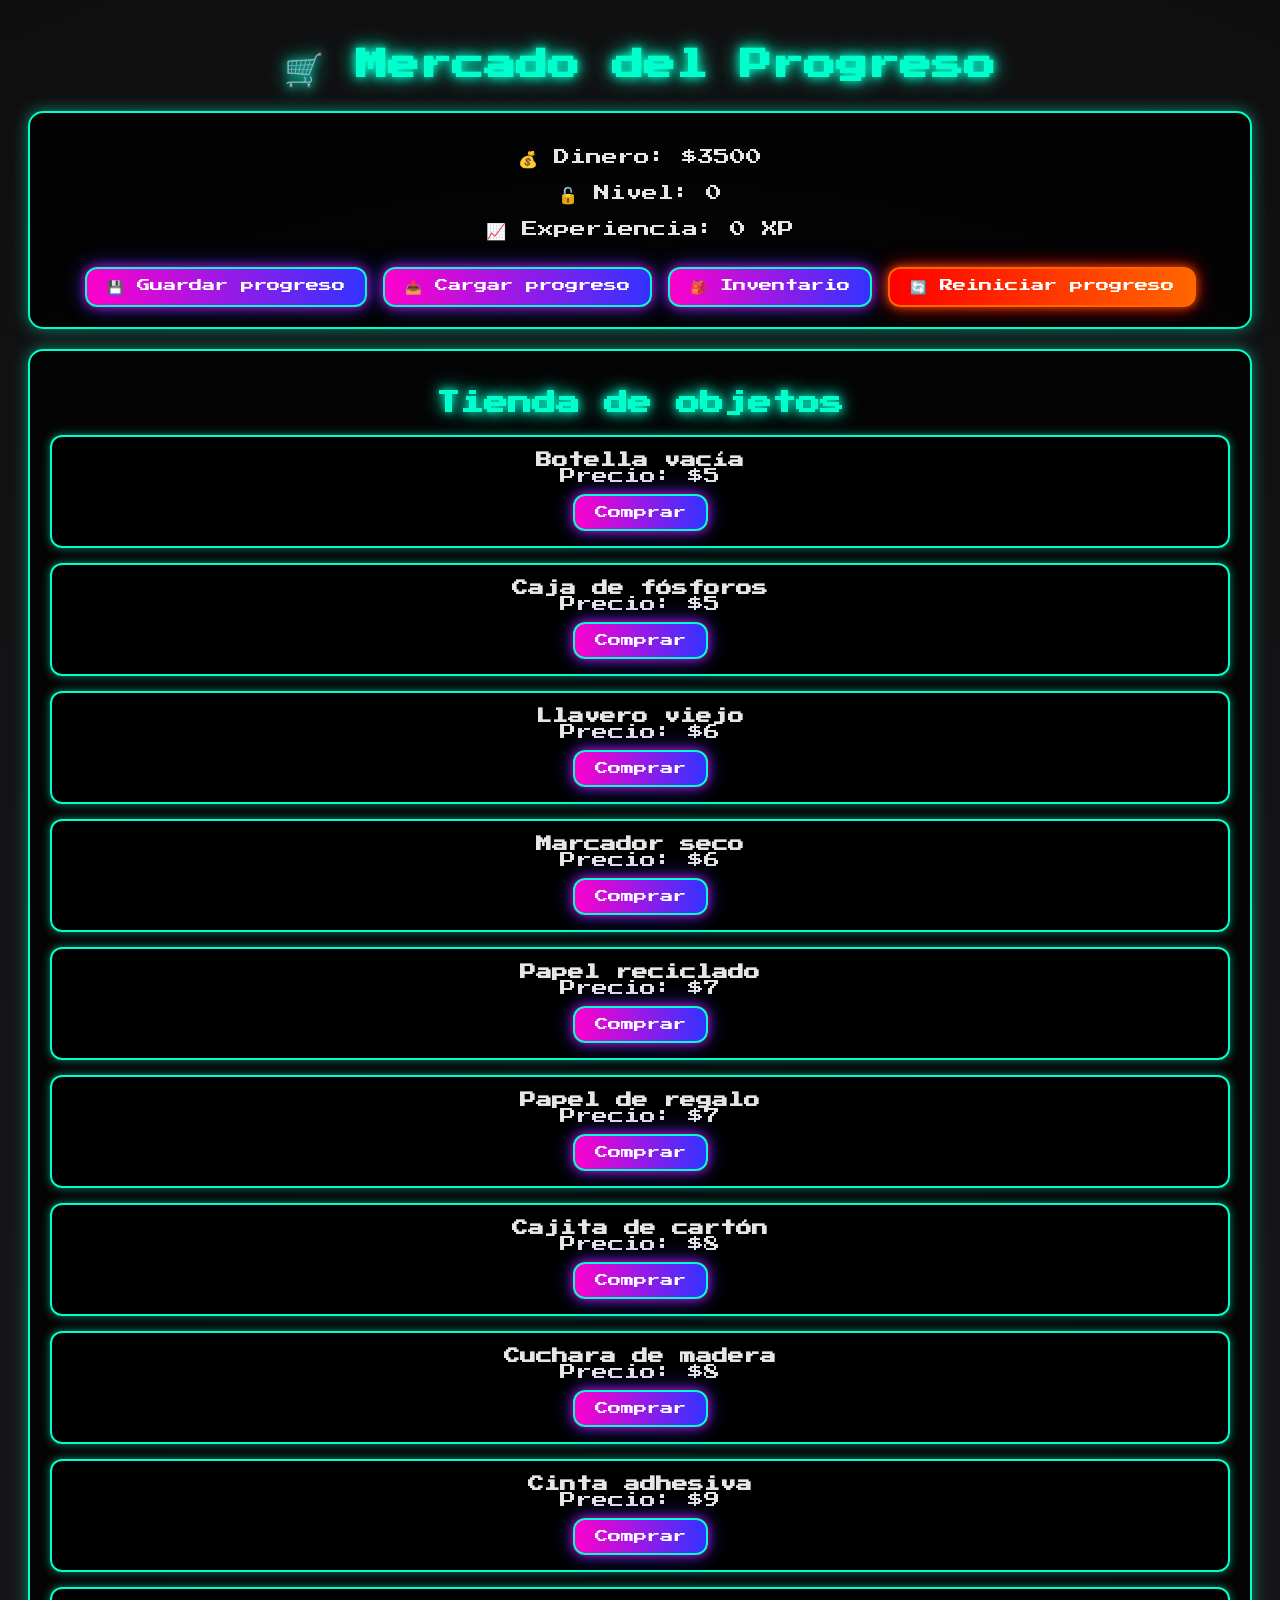
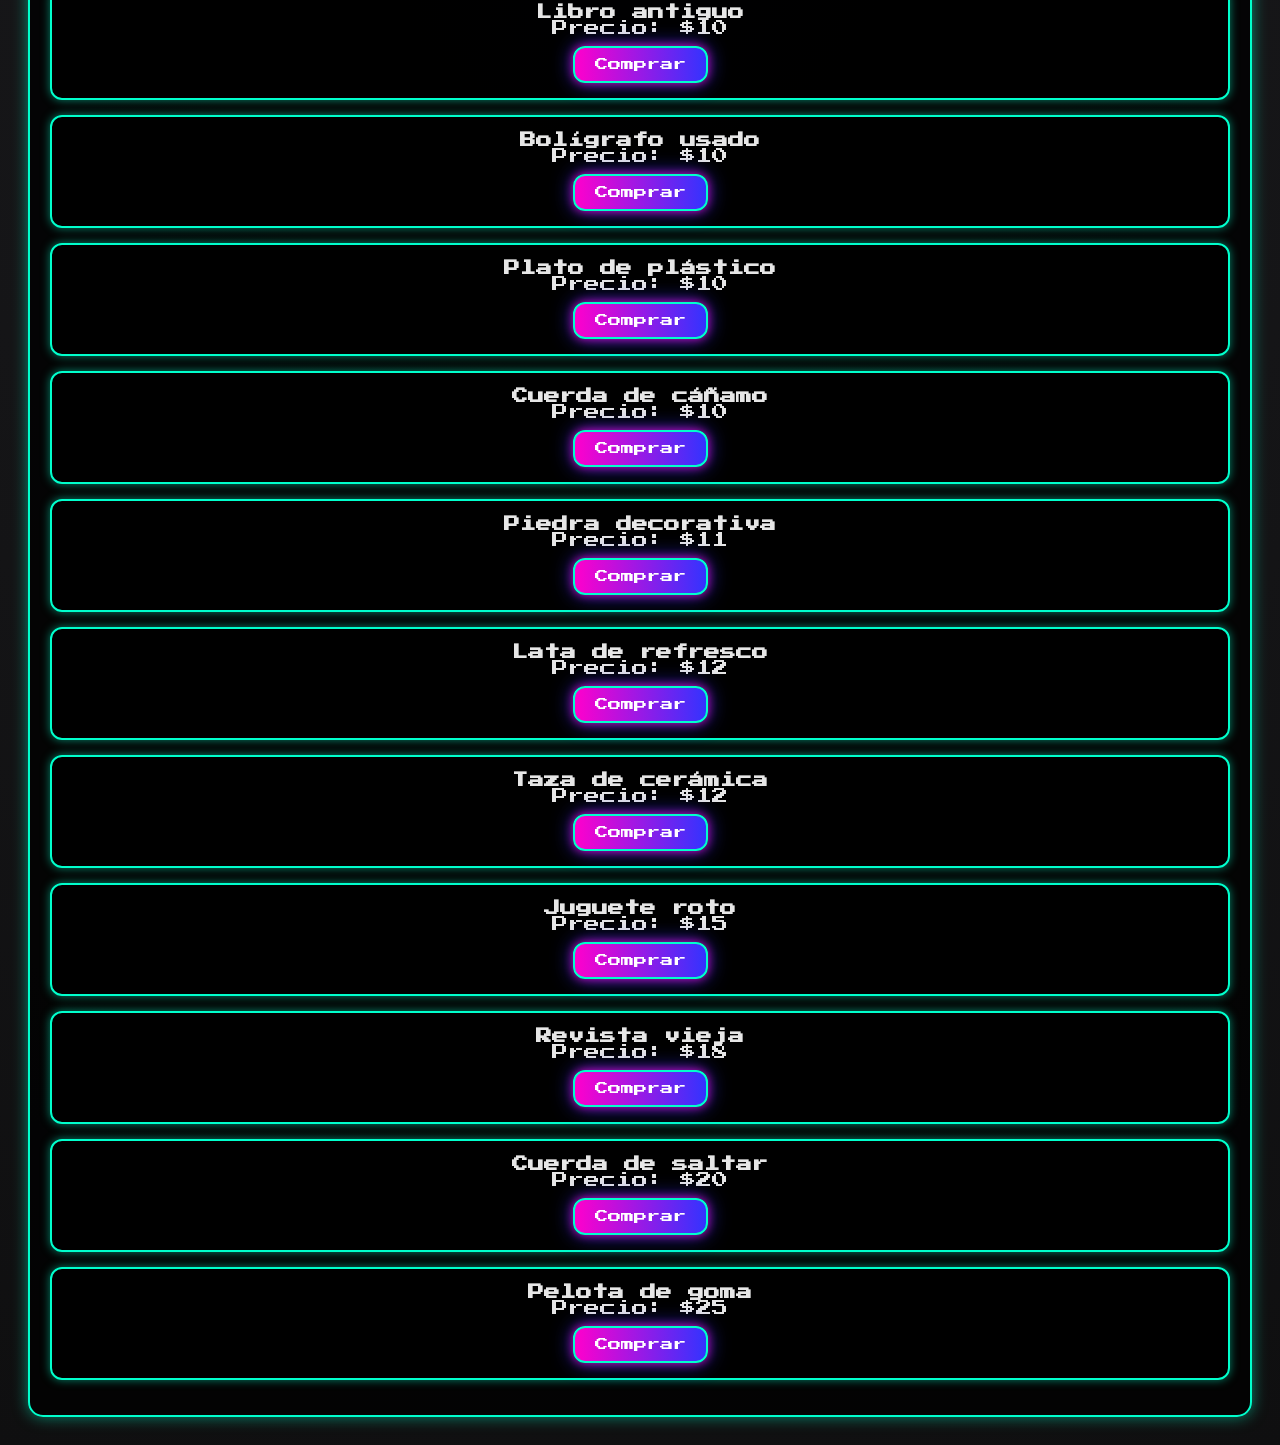
<file: Models/Mercado_en_Progreso/index.html>
<!DOCTYPE html>
<html lang="es">
<head>
  <meta charset="UTF-8">
  <link rel="icon" href="./Assets/Logo Nuevo LDP.png" type="image/x-icon">
  <title>Mercado del Progreso</title>
  <style>
    body {
      font-family: 'Press Start 2P', cursive; /* Fuente estilo gamer */
      background: radial-gradient(circle, #1a1a1d, #0f0f10);
      color: #e6e6e6;
      padding: 20px;
      text-align: center;
    }

    h1, h2 {
      color: #00ffcc;
      text-shadow: 0 0 10px #00ffcc, 0 0 20px #00ffcc;
    }

    #stats {
      background: rgba(0, 0, 0, 0.8);
      border: 2px solid #00ffcc;
      border-radius: 15px;
      padding: 20px;
      margin-bottom: 20px;
      box-shadow: 0 0 15px rgba(0, 255, 204, 0.5);
    }

    button {
      background: linear-gradient(to right, #ff00cc, #3333ff);
      color: white;
      border: 2px solid #00ffcc;
      padding: 10px 20px;
      margin-top: 10px;
      border-radius: 12px;
      cursor: pointer;
      box-shadow: 0 0 10px rgba(255, 0, 204, 0.8), 0 0 20px rgba(51, 51, 255, 0.8);
      transition: all 0.3s ease;
      font-family: 'Press Start 2P', cursive;
    }

    button:hover {
      transform: scale(1.1);
      background: linear-gradient(to right, #3333ff, #ff00cc);
      box-shadow: 0 0 20px rgba(255, 0, 204, 1), 0 0 30px rgba(51, 51, 255, 1);
    }

    .item, .modal {
      background: rgba(0, 0, 0, 0.9);
      border: 2px solid #00ffcc;
      padding: 15px;
      border-radius: 12px;
      box-shadow: 0 0 10px rgba(0, 255, 204, 0.5);
      margin-bottom: 15px;
      color: #e6e6e6;
    }

    .modal {
      position: fixed;
      top: 10%;
      left: 10%;
      width: 80%;
      max-height: 70%;
      overflow-y: auto;
      z-index: 10;
      display: none;
    }

    .sell-input {
      width: 100px;
      padding: 8px;
      margin: 6px;
      border: 2px solid #00ffcc;
      border-radius: 8px;
      background: #1a1a1d;
      color: #e6e6e6;
      font-family: 'Press Start 2P', cursive;
      text-align: center;
      box-shadow: inset 0 0 5px rgba(0, 255, 204, 0.5);
    }

    .sell-input:focus {
      border-color: #ff00cc;
      box-shadow: 0 0 10px rgba(255, 0, 204, 0.8);
    }

    .modal.visible {
      display: block;
    }

    #resetBtn {
      background: linear-gradient(to right, #ff0000, #ff6600);
      color: white;
      border: 2px solid #ff6600;
      padding: 10px 20px;
      border-radius: 12px;
      cursor: pointer;
      box-shadow: 0 0 10px rgba(255, 102, 0, 0.8), 0 0 20px rgba(255, 0, 0, 0.8);
      transition: all 0.3s ease;
    }

    #resetBtn:hover {
      transform: scale(1.1);
      background: linear-gradient(to right, #ff6600, #ff0000);
      box-shadow: 0 0 20px rgba(255, 102, 0, 1), 0 0 30px rgba(255, 0, 0, 1);
    }

    #shop {
      border: 2px solid #00ffcc;
      border-radius: 15px;
      padding: 20px;
      background: rgba(0, 0, 0, 0.8);
      box-shadow: 0 0 15px rgba(0, 255, 204, 0.5);
    }

    #item-list .item {
      transition: transform 0.3s ease, box-shadow 0.3s ease;
    }

    #item-list .item:hover {
      transform: scale(1.05);
      box-shadow: 0 0 15px rgba(0, 255, 204, 0.8);
    }
  </style>
  <link href="https://fonts.googleapis.com/css2?family=Press+Start+2P&display=swap" rel="stylesheet">
</head>
<body>
  <h1>🛒 Mercado del Progreso</h1>

  <div id="stats">
    <p>💰 Dinero: $<span id="money">3500</span></p>
    <p>🔓 Nivel: <span id="level">0</span></p>
    <p>📈 Experiencia: <span id="xp">0</span> XP</p>
    <button id="saveBtn">💾 Guardar progreso</button>
    <button id="loadBtn">📥 Cargar progreso</button>
    <input type="file" id="loadFile" accept=".js" style="display: none;">
    <button id="inventoryBtn">🎒 Inventario</button>
    <button id="resetBtn">🔄 Reiniciar progreso</button>
  </div>

  <div id="shop">
    <h2>Tienda de objetos</h2>
    <div id="item-list"></div>
  </div>

  <div id="inventory" class="modal hidden">
    <h2>Inventario</h2>
    <div id="inventory-list"></div>
    <button onclick="closeInventory()">Cerrar</button>
  </div>

  <script src="items.js"></script>
  <script>
    let money = 3500;
    let level = 0;
    let xp = 0;
    const maxLevel = 10; // Límite superior de nivel
    const inventory = {};

    function renderShop() {
      const itemList = document.getElementById("item-list");
      itemList.innerHTML = "";

      items.forEach(item => {
        if (level >= item.requiredLevel) {
          const div = document.createElement("div");
          div.className = "item";
          div.innerHTML = `
            <strong>${item.name}</strong><br>
            Precio: $${item.cost}<br>
            <button onclick="buyItem('${item.name}')">Comprar</button>
          `;
          itemList.appendChild(div);
        }
      });
    }

    function buyItem(name) {
      const item = items.find(i => i.name === name);
      if (money >= item.cost) {
        money -= item.cost;
        xp += 10;
        inventory[name] = (inventory[name] || 0) + 1;
        updateStats();
        checkLevelUp();
        closeInventory(); // Close inventory menu after purchase
      } else {
        alert("No tienes suficiente dinero.");
      }
    }

    function updateStats() {
      document.getElementById("money").textContent = money;
      document.getElementById("xp").textContent = xp;
      document.getElementById("level").textContent = level;
    }

    function checkLevelUp() {
      const requiredXp = (level + 1) * 50; // Ajuste para evitar XP negativo en nivel 0
      if (xp >= requiredXp && level < maxLevel) {
        level++;
        xp = 0;
        alert("¡Subiste al nivel " + level + "!");
        renderShop();
      } else if (level >= maxLevel) {
        xp = requiredXp; // Mantener XP lleno en nivel máximo
        alert("¡Has alcanzado el nivel máximo!");
      }
    }

  
    function openInventory() {
      const invList = document.getElementById("inventory-list");
      invList.innerHTML = "";

      for (const [itemName, quantity] of Object.entries(inventory)) {
        if (quantity > 0) {
          const item = items.find(i => i.name === itemName);
          const levelGainLimits = [150, 300, 450, 600, 750, 900, 1050];
          const maxPrice = item.cost + levelGainLimits[item.requiredLevel];

          const div = document.createElement("div");
          div.className = "item";
          div.innerHTML = `
            <strong>${itemName}</strong> - Cantidad: ${quantity}<br>
            <span style="color:#00ffcc;">Precio máximo de venta: $${maxPrice.toFixed(2)}</span><br>
            <input class="sell-input" type="number" id="amount-${itemName}" placeholder="Cantidad" min="1" max="${quantity}"><br>
            <input class="sell-input" type="number" id="price-${itemName}" placeholder="Precio unitario"><br>
            <button onclick="sellItem('${itemName}')">Vender</button>
          `;
          invList.appendChild(div);
        }
      }

      document.getElementById("inventory").classList.add("visible");
    }

    function closeInventory() {
      document.getElementById("inventory").classList.remove("visible");
    }

    function sellItem(itemName) {
      const amount = parseInt(document.getElementById(`amount-${itemName}`).value);
      const price = parseFloat(document.getElementById(`price-${itemName}`).value);

      if (!amount || !price || amount <= 0 || price <= 0) {
        alert("Completa los campos correctamente.");
        return;
      }

      if (inventory[itemName] < amount) {
        alert("No tienes esa cantidad.");
        return;
      }

      const item = items.find(i => i.name === itemName);
      const levelGainLimits = [150, 300, 450, 600, 750, 900, 1050];
      const maxPrice = item.cost + levelGainLimits[item.requiredLevel];

      if (price > maxPrice) {
        alert(`El precio no puede ser mayor a $${maxPrice.toFixed(2)} (ganancia máxima permitida).`);
        return;
      }

      const gain = price - item.cost;
      const waitTime = gain / 15;

      inventory[itemName] -= amount;

      setTimeout(() => {
        money += price * amount;
        updateStats();
        alert(`¡Vendiste ${amount} ${itemName}(s) por $${(price * amount).toFixed(2)}!`);
    }, waitTime * 1000);
    closeInventory(); // Close inventory menu after selling
    }

    document.getElementById("inventoryBtn").addEventListener("click", openInventory);

    document.getElementById("saveBtn").addEventListener("click", () => {
      const userName = prompt("Introduce tu nombre:");
      if (!userName) {
        alert("El nombre es obligatorio para guardar el progreso.");
        return;
      }

      const now = new Date();
      const fileName = `${now.getHours()}-${now.getMinutes()}-${now.getSeconds()}-${now.getDate()}-${now.getMonth() + 1}-${now.getFullYear()}.js`;

      const saveData = {
        name: userName,
        money,
        level,
        xp,
        inventory
      };

      const blob = new Blob([`loadGame(${JSON.stringify(saveData, null, 2)});`], { type: 'application/javascript' });
      const url = URL.createObjectURL(blob);

      const a = document.createElement("a");
      a.href = url;
      a.download = fileName;
      document.body.appendChild(a);
      a.click();
      document.body.removeChild(a);
      URL.revokeObjectURL(url);

      alert("Progreso guardado exitosamente.");
    });

    document.getElementById("loadBtn").addEventListener("click", () => {
      document.getElementById("loadFile").click();
    });

    document.getElementById("loadFile").addEventListener("change", function () {
      const file = this.files[0];
      if (!file) return;

      const reader = new FileReader();
      reader.onload = function (e) {
        try {
          const scriptContent = e.target.result;
          const match = scriptContent.match(/loadGame\((.*)\);/s);
          if (!match) throw new Error("Formato inválido.");

          const loadedData = JSON.parse(match[1]);
          if (loadedData.name) {
            money = loadedData.money || 3500;
            level = loadedData.level || 0;
            xp = loadedData.xp || 0;
            Object.assign(inventory, loadedData.inventory || {});
            updateStats();
            renderShop();
            alert(`Bienvenido/a ${loadedData.name}, tus datos fueron cargados exitosamente.`);
          } else {
            throw new Error("Datos incompletos.");
          }
        } catch (err) {
          alert("Error al cargar el archivo: " + err.message);
        }
      };
      reader.readAsText(file);
    });

    document.getElementById("resetBtn").addEventListener("click", () => {
      if (confirm("¿Estás seguro de que deseas reiniciar tu progreso? Esta acción no se puede deshacer.")) {
        money = 3500;
        level = 0;
        xp = 0;
        for (const key in inventory) delete inventory[key];
        updateStats();
        renderShop();
        alert("Progreso reiniciado.");
      }
    });

    // Inicializar tienda al cargar
    renderShop();
  </script>
</body>
</html>
</file>
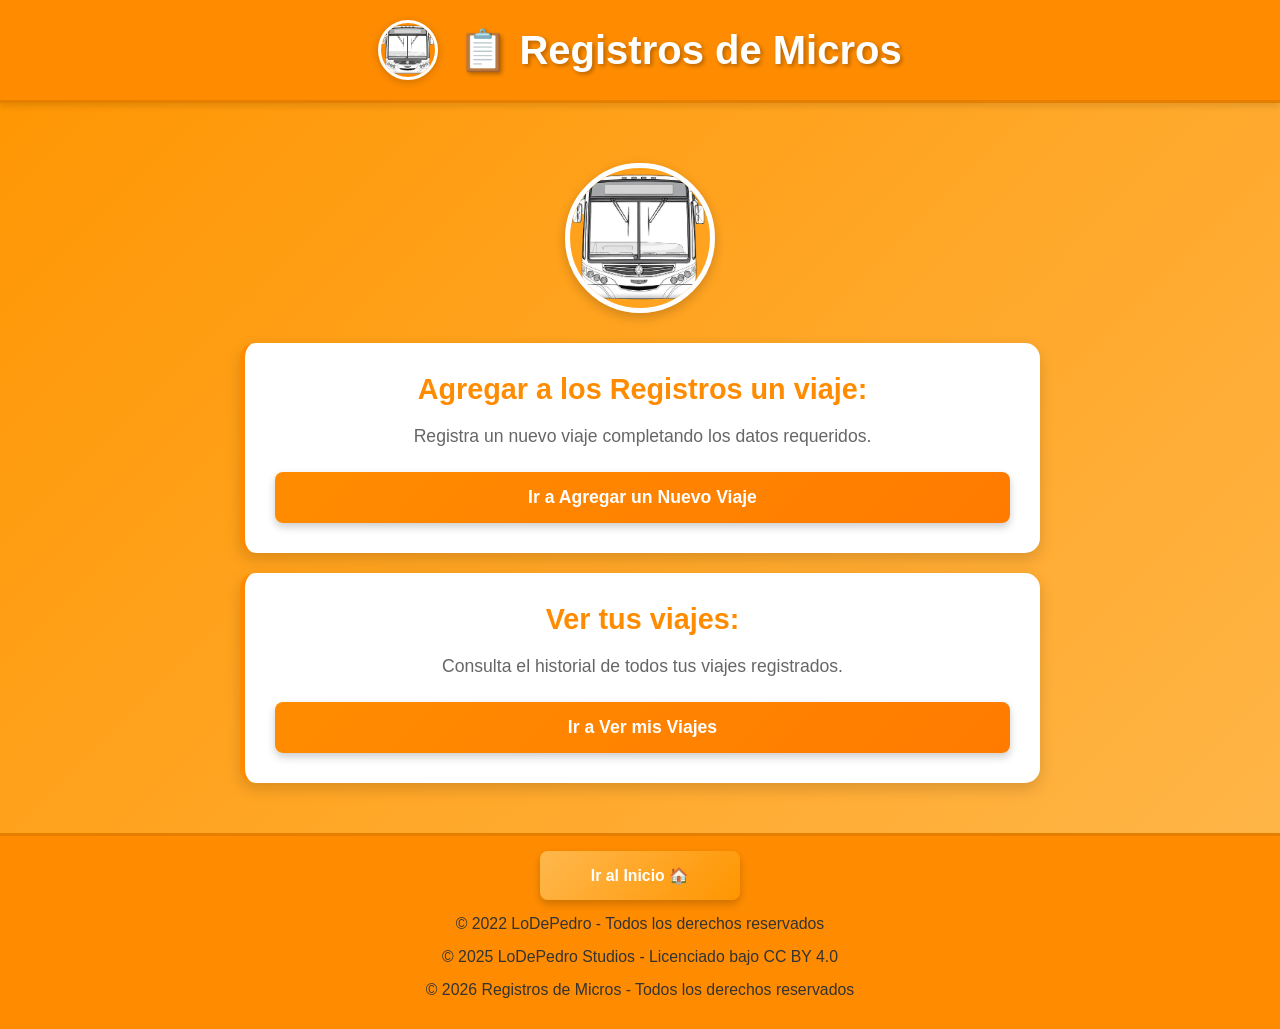
<file: Models/Registros_de_micros/index.html>
<!DOCTYPE html>
<html lang="es">
<head>
    <meta charset="UTF-8">
    <meta name="viewport" content="width=device-width, initial-scale=1.0">
    <title>Registros de Micros</title>
    <link rel="icon" type="image/jpeg" href="Logo.png">
    <style>
        * {
            margin: 0;
            padding: 0;
            box-sizing: border-box;
        }
        body {
            font-family: 'Segoe UI', Tahoma, Geneva, Verdana, sans-serif;
            background: linear-gradient(135deg, #ff9500 0%, #ffb84d 100%);
            min-height: 100vh;
            display: flex;
            flex-direction: column;
        }
        header {
            background-color: #ff8c00;
            padding: 20px;
            text-align: center;
            box-shadow: 0 4px 6px rgba(0, 0, 0, 0.1);
            border-bottom: 3px solid #e67e00;
        }
        .header-content {
            display: flex;
            align-items: center;
            justify-content: center;
            gap: 20px;
            flex-wrap: wrap;
        }
        .logo {
            width: 60px;
            height: 60px;
            border-radius: 50%;
            object-fit: cover;
            border: 3px solid white;
            box-shadow: 0 2px 8px rgba(0, 0, 0, 0.2);
        }
        h1 {
            color: white;
            font-size: 2.5em;
            text-shadow: 2px 2px 4px rgba(0, 0, 0, 0.3);
            font-weight: bold;
        }
        .container {
            flex: 1;
            padding: 30px;
            display: flex;
            justify-content: center;
            align-items: flex-start;
            overflow-y: auto;
        }
        .content {
            max-width: 800px;
            width: 100%;
        }
        .pestana {
            display: none;
            animation: fadeIn 0.3s ease-in;
        }
        .pestana.active {
            display: block;
        }
        @keyframes fadeIn {
            from {
                opacity: 0;
            }
            to {
                opacity: 1;
            }
        }
        .logo-grande {
            width: 150px;
            height: 150px;
            border-radius: 50%;
            object-fit: cover;
            margin: 30px auto;
            border: 5px solid white;
            box-shadow: 0 4px 12px rgba(0, 0, 0, 0.2);
            display: block;
        }
        .recuadro {
            background-color: white;
            border-radius: 15px;
            padding: 30px;
            margin: 20px 0;
            box-shadow: 0 6px 15px rgba(0, 0, 0, 0.15);
            border-left: 5px solid #ff8c00;
        }
        h2 {
            color: #ff8c00;
            margin-bottom: 20px;
            font-size: 1.8em;
            text-align: center;
        }
        .separador {
            border: none;
            height: 2px;
            background: linear-gradient(to right, #ff9500, transparent);
            margin: 20px 0;
        }
        p {
            color: #333;
            margin: 15px 0;
            font-size: 1.1em;
        }
        label {
            display: block;
            color: #ff8c00;
            font-weight: bold;
            margin-top: 15px;
            margin-bottom: 5px;
        }
        select, input[type="time"], input[type="text"] {
            width: 100%;
            padding: 12px;
            margin-bottom: 15px;
            border: 2px solid #ffb84d;
            border-radius: 8px;
            font-size: 1em;
            background-color: #fff9f0;
            color: #333;
            cursor: pointer;
            transition: all 0.3s ease;
        }
        select:hover, input[type="time"]:hover, input[type="text"]:hover {
            border-color: #ff8c00;
            background-color: #fff5e6;
        }
        select:focus, input[type="time"]:focus, input[type="text"]:focus {
            outline: none;
            border-color: #ff8c00;
            box-shadow: 0 0 8px rgba(255, 140, 0, 0.3);
        }
        .botones {
            display: flex;
            gap: 15px;
            flex-wrap: wrap;
            justify-content: center;
            margin-top: 25px;
        }
        button {
            padding: 15px 30px;
            font-size: 1.1em;
            font-weight: bold;
            border: none;
            border-radius: 8px;
            cursor: pointer;
            transition: all 0.3s ease;
            box-shadow: 0 4px 8px rgba(0, 0, 0, 0.2);
            flex: 1;
            min-width: 200px;
        }
        .btn-primary {
            background: linear-gradient(135deg, #ff8c00 0%, #ff7b00 100%);
            color: white;
        }
        .btn-primary:hover {
            background: linear-gradient(135deg, #ff9500 0%, #ff8c00 100%);
            transform: translateY(-2px);
            box-shadow: 0 6px 12px rgba(255, 140, 0, 0.3);
        }
        .btn-primary:active {
            transform: translateY(0);
        }
        .btn-secondary {
            background: linear-gradient(135deg, #ffb84d 0%, #ff9500 100%);
            color: white;
        }
        .btn-secondary:hover {
            background: linear-gradient(135deg, #ffc66b 0%, #ffb84d 100%);
            transform: translateY(-2px);
            box-shadow: 0 6px 12px rgba(255, 180, 77, 0.3);
        }
        .btn-secondary:active {
            transform: translateY(0);
        }
        #viajes {
            background-color: #fff9f0;
            padding: 20px;
            border-radius: 10px;
            margin-bottom: 20px;
        }
        .viaje-item {
            background-color: white;
            padding: 15px;
            border-radius: 8px;
            margin-bottom: 15px;
            border-left: 4px solid #ff8c00;
            transition: all 0.3s ease;
        }
        .viaje-item:hover {
            box-shadow: 0 4px 8px rgba(255, 140, 0, 0.2);
            transform: translateX(5px);
        }
        .viaje-item p {
            margin: 8px 0;
            font-size: 1em;
        }
        .viaje-item strong {
            color: #ff8c00;
        }
        .btn-eliminar {
            background: linear-gradient(135deg, #ff4444 0%, #cc0000 100%);
            color: white;
            padding: 10px 20px;
            font-size: 0.95em;
            border: none;
            border-radius: 6px;
            cursor: pointer;
            transition: all 0.3s ease;
            box-shadow: 0 3px 6px rgba(255, 68, 68, 0.2);
            margin-top: 15px;
            width: 100%;
        }
        .btn-eliminar:hover {
            background: linear-gradient(135deg, #ff5555 0%, #dd1111 100%);
            transform: translateY(-2px);
            box-shadow: 0 5px 10px rgba(255, 68, 68, 0.3);
        }
        .btn-eliminar:active {
            transform: translateY(0);
        }
        footer {
            background-color: #ff8c00;
            color: white;
            text-align: center;
            padding: 15px;
            border-top: 3px solid #e67e00;
            font-size: 0.9em;
            margin-top: auto;
        }
        @media (max-width: 768px) {
            h1 {
                font-size: 1.8em;
            }
            .container {
                padding: 15px;
            }
            .recuadro {
                padding: 20px;
            }
            .botones {
                flex-direction: column;
            }
            button {
                min-width: 100%;
            }
            .logo-grande {
                width: 120px;
                height: 120px;
            }
        }
        @media (max-width: 480px) {
            h1 {
                font-size: 1.4em;
            }
            .header-content {
                flex-direction: column;
                gap: 10px;
            }
            .logo {
                width: 50px;
                height: 50px;
            }
            .recuadro {
                padding: 15px;
            }
            h2 {
                font-size: 1.4em;
            }
            button {
                padding: 12px 20px;
                font-size: 1em;
            }
        }
    </style>
</head>
<body>
    <header>
        <div class="header-content">
            <img src="Logo.png" alt="Logo" class="logo">
            <h1>📋 Registros de Micros</h1>
        </div>
    </header>
    <div class="container">
        <div class="content">
            <div id="pestana-inicio" class="pestana active">
                <img src="Logo.png" alt="Logo Principal" class="logo-grande">
                <div class="recuadro">
                    <h2>Agregar a los Registros un viaje:</h2>
                    <p style="text-align: center; color: #666;">Registra un nuevo viaje completando los datos requeridos.</p>
                    <div class="botones">
                        <button class="btn-primary" onclick="irANuevo()">Ir a Agregar un Nuevo Viaje</button>
                    </div>
                </div>
                <div class="recuadro">
                    <h2>Ver tus viajes:</h2>
                    <p style="text-align: center; color: #666;">Consulta el historial de todos tus viajes registrados.</p>
                    <div class="botones">
                        <button class="btn-primary" onclick="irAHistorial()">Ir a Ver mis Viajes</button>
                    </div>
                </div>
            </div>
            <div id="pestana-nuevo" class="pestana">
                <img src="Logo.png" alt="Logo" class="logo-grande">
                <div class="recuadro">
                    <h2>Información del Viaje</h2>
                    <hr class="separador">
                    <label for="selectLinea">Seleccione la Línea:</label>
                    <select id="selectLinea">
                        <option value="">-- Seleccione una línea --</option>
                    </select>
                    <label for="selectRamal">Seleccione el Ramal:</label>
                    <select id="selectRamal">
                        <option value="">-- Seleccione un ramal --</option>
                    </select>
                    <div class="botones">
                        <button class="btn-secondary" onclick="recargarRamales()">Recargar 🔄</button>
                    </div>
                    <label for="ubicacionSubida">Ubicación en donde te subiste:</label>
                    <input type="text" id="ubicacionSubida" placeholder="Ej: Estación Central">
                    <label for="ubicacionBajada">Ubicación en donde te bajaste:</label>
                    <input type="text" id="ubicacionBajada" placeholder="Ej: Plaza Mayor">
                    <label for="interno">Interno:</label>
                    <input type="text" id="interno" placeholder="Ej: 12" maxlength="5">
                </div>
                <div class="recuadro">
                    <h2>Horarios:</h2>
                    <hr class="separador">
                    <label for="horarioSubida">Ingrese el horario en el que se subió:</label>
                    <input type="time" id="horarioSubida" value="00:00">
                    <label for="horarioBajada">Ingrese el horario en el que se bajó:</label>
                    <input type="time" id="horarioBajada" value="00:00">
                </div>
                <div class="botones" style="margin-bottom: 30px;">
                    <button class="btn-primary" onclick="cargarNuevoViaje()">Enviar 📨</button>
                </div>
            </div>
            <div id="pestana-historial" class="pestana">
                <div class="recuadro">
                    <h2>Mis Viajes</h2>
                    <hr class="separador">
                    <div id="viajes"></div>
                </div>
                <div class="botones" style="margin-bottom: 30px;">
                    <button class="btn-secondary" onclick="recargarViajes()">Recargar 🔄</button>
                </div>
            </div>
        </div>
    </div>
    <footer>
        <button class="btn-secondary" onclick="irAInicio()">Ir al Inicio 🏠</button>
        <p>© 2022 LoDePedro - Todos los derechos reservados</p>
        <p>© 2025 LoDePedro Studios - Licenciado bajo CC BY 4.0</p>
        <p>© 2026 Registros de Micros - Todos los derechos reservados</p>
    </footer>
    <script src="storage.js"></script>
    <script src="script.js"></script>
    <script src="script2.js"></script>
    <script>
        window.addEventListener('DOMContentLoaded', function () {
            cambiarPestana('inicio');
        });
    </script>
</body>
</html>
</file>
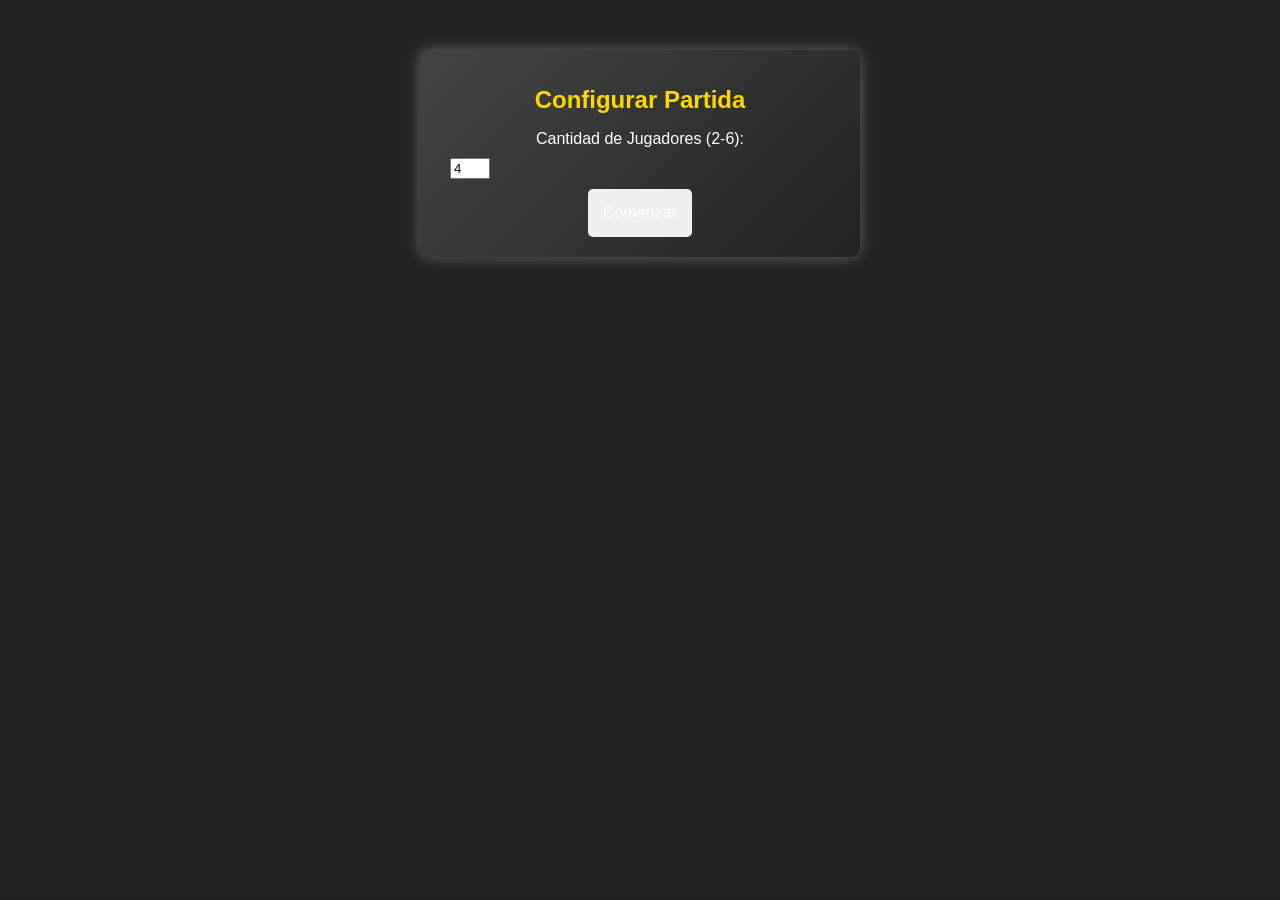
<file: Models/Ruleta_Rusa/index.html>
<!DOCTYPE html>
<html lang="es">
<head>
    <meta charset="UTF-8">
    <meta name="viewport" content="width=device-width, initial-scale=1.0">
    <title>Ruleta Rusa</title>
    <link rel="icon" href="./Assets/Logo Nuevo LDP.png" type="image/x-icon">
    <link rel="stylesheet" href="style.css">
</head>
<body>

    <div id="setup-container">
        <h1>Configurar Partida</h1>
        <label for="num-players">Cantidad de Jugadores (2-6):</label>
        <input type="number" id="num-players" min="2" max="6" value="4">
        <div id="players-inputs"></div>
        <button id="start-game">Comenzar</button>
    </div>

    <div id="game-container" style="display: none;">
        <h1>Ruleta Rusa</h1>
        <div id="players"></div>
        <div id="controls">
            <button id="shoot-btn">Disparar</button>
            <button id="pass-btn">Pasar</button>
        </div>
        <p id="game-status"></p>
    </div>

    <!-- Sonidos -->
    <audio id="spin-sound" src="spin.mp3"></audio>
    <audio id="shot-sound" src="shot.mp3"></audio>
    <audio id="click-sound" src="click.mp3"></audio>

    <script src="script.js"></script>
</body>
</html>
</file>
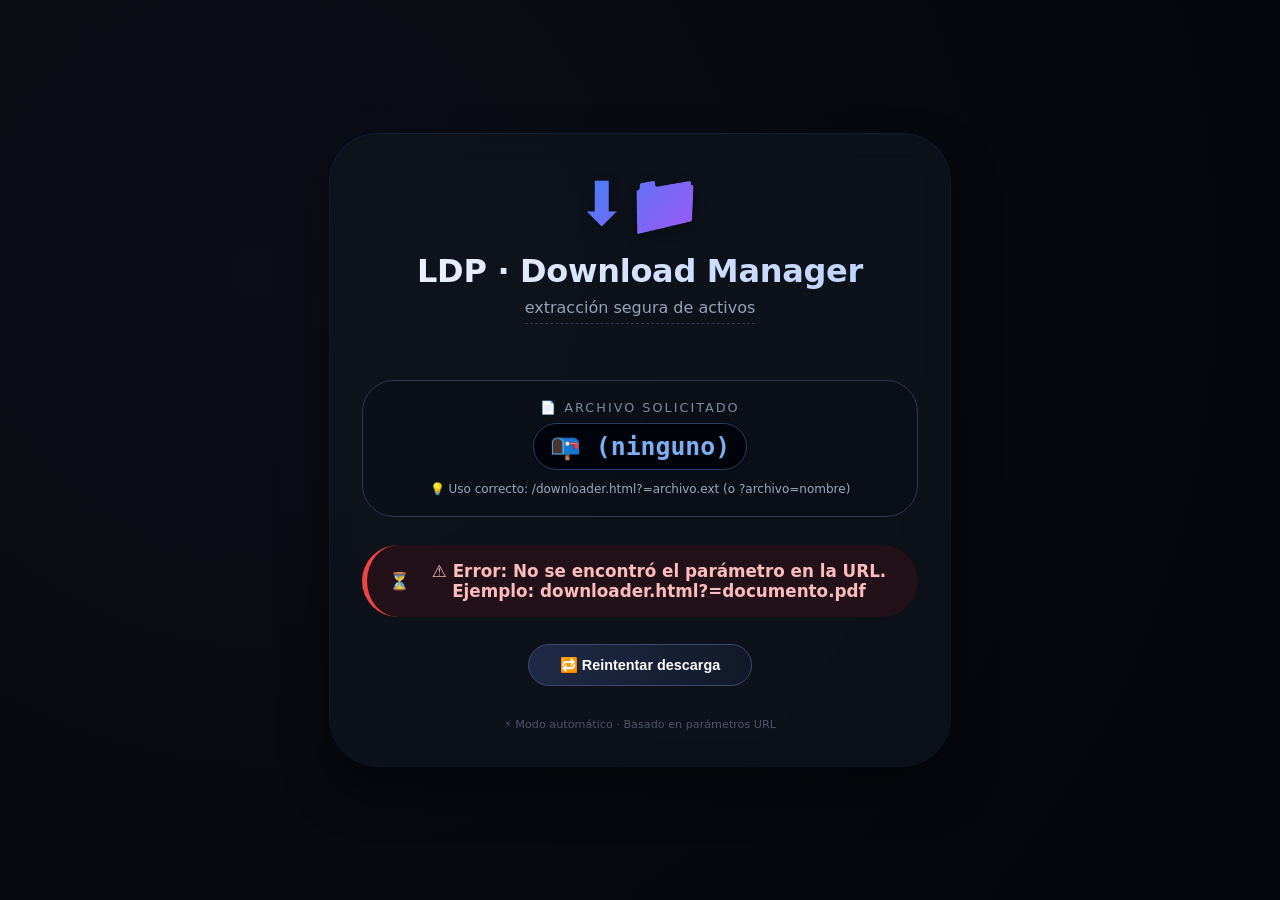
<file: Models/ideas/downloader.html>
<!DOCTYPE html>
<html lang="es">
<head>
    <meta charset="UTF-8">
    <meta name="viewport" content="width=device-width, initial-scale=1.0, user-scalable=yes">
    <title>LDP Downloader · Gestor de Archivos</title>
    <style>
        * {
            margin: 0;
            padding: 0;
            box-sizing: border-box;
        }

        body {
            min-height: 100vh;
            background: radial-gradient(circle at 20% 30%, #0b0e17, #03050a);
            font-family: 'Segoe UI', 'Inter', system-ui, -apple-system, BlinkMacSystemFont, 'Roboto', sans-serif;
            display: flex;
            align-items: center;
            justify-content: center;
            padding: 1.5rem;
        }

        .downloader-card {
            max-width: 620px;
            width: 100%;
            background: rgba(15, 20, 30, 0.75);
            backdrop-filter: blur(14px);
            border-radius: 48px;
            padding: 2.2rem 2rem;
            box-shadow: 0 25px 45px rgba(0, 0, 0, 0.5), 0 0 0 1px rgba(59, 130, 246, 0.2);
            transition: transform 0.3s ease, box-shadow 0.3s ease;
            animation: cardGlow 0.9s cubic-bezier(0.2, 0.9, 0.4, 1.1);
            text-align: center;
        }

        .downloader-card:hover {
            transform: translateY(-5px);
            box-shadow: 0 32px 55px rgba(0, 0, 0, 0.6), 0 0 0 1px #3b82f6;
        }

        @keyframes cardGlow {
            0% {
                opacity: 0;
                transform: scale(0.96) translateY(20px);
                backdrop-filter: blur(0px);
            }
            100% {
                opacity: 1;
                transform: scale(1) translateY(0);
                backdrop-filter: blur(14px);
            }
        }

        .icon-header {
            font-size: 3.8rem;
            margin-bottom: 0.75rem;
            display: inline-block;
            background: linear-gradient(135deg, #3b82f6, #a855f7);
            -webkit-background-clip: text;
            background-clip: text;
            color: transparent;
            filter: drop-shadow(0 4px 6px rgba(0,0,0,0.3));
            animation: iconFloat 2s infinite ease-in-out;
        }

        @keyframes iconFloat {
            0% { transform: translateY(0px); }
            50% { transform: translateY(-6px); }
            100% { transform: translateY(0px); }
        }

        h1 {
            font-size: 2rem;
            font-weight: 700;
            background: linear-gradient(120deg, #f0f4ff, #b9d0ff);
            -webkit-background-clip: text;
            background-clip: text;
            color: transparent;
            margin-bottom: 0.5rem;
            letter-spacing: -0.3px;
        }

        .sub {
            color: #94a3b8;
            margin-bottom: 2rem;
            font-weight: 400;
            border-bottom: 1px dashed #2d3a4e;
            display: inline-block;
            padding-bottom: 6px;
        }

        .file-info-panel {
            background: #0a0f18cc;
            border-radius: 2rem;
            padding: 1.2rem;
            margin: 1.5rem 0;
            border: 1px solid #2d3a55;
            transition: all 0.2s;
        }

        .file-label {
            font-size: 0.8rem;
            text-transform: uppercase;
            letter-spacing: 2px;
            font-weight: 500;
            color: #7e8aa2;
        }

        .file-name {
            font-size: 1.55rem;
            font-weight: 800;
            font-family: 'Monaco', 'Menlo', monospace;
            background: #01030a;
            padding: 0.5rem 1rem;
            border-radius: 60px;
            display: inline-block;
            margin-top: 0.5rem;
            word-break: break-all;
            color: #7aaef5;
            border: 1px solid #2c3e66;
            box-shadow: inset 0 1px 2px #00000030, 0 2px 5px #00000020;
        }

        .status-message {
            margin: 1.8rem 0 1.2rem;
            padding: 1rem 1.4rem;
            border-radius: 80px;
            font-weight: 600;
            display: flex;
            align-items: center;
            justify-content: center;
            gap: 12px;
            font-size: 1.05rem;
            background: #0f1422;
            backdrop-filter: blur(4px);
            transition: all 0.2s;
            border-left: 5px solid;
        }

        .status-success {
            background: #0a1f1acc;
            border-left-color: #10b981;
            color: #b5ffdf;
        }

        .status-error {
            background: #2a121acc;
            border-left-color: #ef4444;
            color: #ffbcbc;
        }

        .status-waiting {
            background: #121826cc;
            border-left-color: #facc15;
            color: #ffe5a3;
        }

        .retry-button {
            background: linear-gradient(95deg, #1f2a48, #111827);
            border: none;
            padding: 0.7rem 1.9rem;
            border-radius: 40px;
            color: white;
            font-weight: 600;
            margin-top: 0.5rem;
            cursor: pointer;
            transition: 0.2s;
            display: inline-flex;
            align-items: center;
            gap: 8px;
            font-size: 0.9rem;
            border: 1px solid #3b4a6b;
        }

        .retry-button:hover {
            background: #2a3b60;
            transform: scale(1.02);
            box-shadow: 0 6px 14px rgba(59,130,246,0.3);
            border-color: #5b7bcb;
        }

        .retry-button:active {
            transform: scale(0.97);
        }

        .loader-dots {
            display: inline-flex;
            gap: 4px;
            margin-left: 8px;
        }

        .loader-dots span {
            width: 7px;
            height: 7px;
            background: #93c5fd;
            border-radius: 50%;
            display: inline-block;
            animation: pulseDot 1.2s infinite ease;
        }

        .loader-dots span:nth-child(2) { animation-delay: 0.2s; }
        .loader-dots span:nth-child(3) { animation-delay: 0.4s; }

        @keyframes pulseDot {
            0%, 100% { opacity: 0.3; transform: scale(0.8);}
            50% { opacity: 1; transform: scale(1.2); background: #60a5fa;}
        }

        footer {
            margin-top: 2rem;
            font-size: 0.7rem;
            color: #4b556b;
        }

        a {
            color: #7e9ef5;
            text-decoration: none;
        }
    </style>
</head>
<body>

<div class="downloader-card" id="downloaderRoot">
    <div class="icon-header">
        ⬇️📁
    </div>
    <h1>LDP · Download Manager</h1>
    <div class="sub">extracción segura de activos</div>

    <div class="file-info-panel">
        <div class="file-label">📄 ARCHIVO SOLICITADO</div>
        <div class="file-name" id="fileNameDisplay">—</div>
    </div>

    <div id="statusArea" class="status-message status-waiting">
        <span>⏳</span> <span id="statusText">Inicializando descarga...</span>
        <div class="loader-dots" id="loaderDots"><span></span><span></span><span></span></div>
    </div>

    <button class="retry-button" id="manualRetryBtn">
        🔁 Reintentar descarga
    </button>
    <footer>
        ⚡ Modo automático · Basado en parámetros URL
    </footer>
</div>

    <script>
    (function() {
        let archivo = null;
        const queryString = window.location.search;

        if (queryString && queryString.length > 1) {
            if (queryString.startsWith('?=')) {
                archivo = queryString.substring(2);
                const ampIndex = archivo.indexOf('&');
                if (ampIndex !== -1) archivo = archivo.substring(0, ampIndex);
                const hashIndex = archivo.indexOf('#');
                if (hashIndex !== -1) archivo = archivo.substring(0, hashIndex);
                archivo = decodeURIComponent(archivo);
            } else {
                const urlParams = new URLSearchParams(queryString);
                if (urlParams.has('archivo')) {
                    archivo = urlParams.get('archivo');
                } else if (urlParams.has('file')) {
                    archivo = urlParams.get('file');
                } else {
                    const match = queryString.match(/^\?(.+?)(?:&|$)/);
                    if (match && match[1]) {
                        archivo = decodeURIComponent(match[1]);
                    }
                }
            }
        }

        if (archivo) archivo = archivo.trim();

        const fileNameSpan = document.getElementById('fileNameDisplay');
        const statusTextSpan = document.getElementById('statusText');
        const statusAreaDiv = document.getElementById('statusArea');
        const loaderDotsSpan = document.getElementById('loaderDots');
        const retryBtn = document.getElementById('manualRetryBtn');

        function setStatus(type, message, showLoader = false) {
            statusTextSpan.innerText = message;
            statusAreaDiv.classList.remove('status-success', 'status-error', 'status-waiting');
            if (showLoader && loaderDotsSpan) loaderDotsSpan.style.display = 'inline-flex'; else if (loaderDotsSpan) loaderDotsSpan.style.display = 'none';
            if (type === 'success') statusAreaDiv.classList.add('status-success'); else if (type === 'error') statusAreaDiv.classList.add('status-error'); else statusAreaDiv.classList.add('status-waiting');
        }

        function hideLoader() { if (loaderDotsSpan) loaderDotsSpan.style.display = 'none'; }

        async function descargarArchivo(nombreArchivo) {
            if (!nombreArchivo || nombreArchivo === "") {
                setStatus('error', '❌ No se especificó ningún archivo en la URL.', false);
                hideLoader();
                return false;
            }

            const rutaDescarga = `./${nombreArchivo}`;

            try {
                setStatus('waiting', `⏳ Descargando "${nombreArchivo}" ...`, true);
                const response = await fetch(rutaDescarga, {
                    method: 'GET',
                    credentials: 'same-origin',
                    headers: { 'Cache-Control': 'no-cache' }
                });

                if (!response.ok) {
                    let errorDetail = `HTTP ${response.status} ${response.statusText}`;
                    if (response.status === 404) errorDetail = `Archivo no encontrado (404)`;
                    throw new Error(`No se pudo acceder al archivo: ${errorDetail}`);
                }

                const blob = await response.blob();
                if (blob.size === 0) throw new Error(`El archivo "${nombreArchivo}" está vacío o no contiene datos.`);

                const blobUrl = window.URL.createObjectURL(blob);
                const linkDescarga = document.createElement('a');
                linkDescarga.href = blobUrl;
                let nombreSalida = nombreArchivo;
                if (nombreArchivo.includes('/')) {
                    const partes = nombreArchivo.split('/');
                    nombreSalida = partes[partes.length - 1];
                }
                linkDescarga.download = nombreSalida;
                document.body.appendChild(linkDescarga);
                linkDescarga.click();
                document.body.removeChild(linkDescarga);
                window.URL.revokeObjectURL(blobUrl);

                setStatus('success', `✅ "${nombreArchivo}" se ha descargado correctamente.`, false);
                hideLoader();
                return true;

            } catch (error) {
                console.error('Error en descarga:', error);
                let mensajeError = `❌ "${nombreArchivo}" no se ha podido descargar.`;
                if (error.message) mensajeError += ` (${error.message})`; else mensajeError += ` Error: ${error}`;
                setStatus('error', mensajeError, false);
                hideLoader();
                return false;
            }
        }

        function actualizarUIArchivo(mostrar) {
            if (mostrar && mostrar !== "") {
                fileNameSpan.innerText = mostrar;
                if (mostrar.length > 80) {
                    fileNameSpan.innerText = mostrar.substring(0, 77) + '...';
                    fileNameSpan.title = mostrar;
                } else {
                    fileNameSpan.title = mostrar;
                }
            } else {
                fileNameSpan.innerText = "⚠️ No especificado";
                fileNameSpan.title = "Faltó el parámetro en la URL";
            }
        }

        function iniciarProceso() {
            if (!archivo || archivo === "") {
                actualizarUIArchivo(null);
                setStatus('error', '⚠️ Parámetro inválido. Uso: ?=nombre.extension', false);
                hideLoader();
                fileNameSpan.innerText = "❌ No definido";
                return;
            }

            let nombreMostrar = archivo;
            try { nombreMostrar = decodeURIComponent(archivo); } catch(e) {}

            const rutaDescarga = `./${archivo}`;
            const displayUrl = new URL(rutaDescarga, window.location.href).href;
            actualizarUIArchivo(displayUrl);

            descargarArchivo(archivo);
        }

        function reintentarDescarga() {
            if (archivo && archivo !== "") {
                setStatus('waiting', `🔄 Reintentando descarga de "${archivo}" ...`, true);
                descargarArchivo(archivo);
            } else {
                setStatus('error', 'No hay un archivo válido para reintentar. Verifica la URL.', false);
                hideLoader();
            }
        }

        if (retryBtn) retryBtn.addEventListener('click', reintentarDescarga);

        if (!archivo) {
            fileNameSpan.innerText = "📭 (ninguno)";
            setStatus('error', '⚠️ Error: No se encontró el parámetro en la URL. Ejemplo: downloader.html?=documento.pdf', false);
            hideLoader();
            const panelInfo = document.querySelector('.file-info-panel');
            if (panelInfo) {
                const hint = document.createElement('div');
                hint.style.marginTop = '12px';
                hint.style.fontSize = '0.75rem';
                hint.style.color = '#9aa9c1';
                hint.innerText = '💡 Uso correcto: /downloader.html?=archivo.ext  (o ?archivo=nombre)';
                panelInfo.appendChild(hint);
            }
        } else {
            iniciarProceso();
        }

        let descargaEnProgreso = false;
        const originalDescargar = descargarArchivo;
        window.descargarArchivo = descargarArchivo;

        function descargarConMutex(nombreArchivo) {
            if (descargaEnProgreso) {
                setStatus('waiting', '⏳ Ya hay una descarga en curso, espera...', true);
                return Promise.resolve(false);
            }
            descargaEnProgreso = true;
            return originalDescargar(nombreArchivo).finally(() => { descargaEnProgreso = false; });
        }

        window.descargarArchivo = descargarConMutex;
        descargarArchivo = descargarConMutex;
        const globalDescargarRef = descargarConMutex;

        function finalPatch() { window.__downloadFn = globalDescargarRef; }
        finalPatch();

        if (retryBtn) {
            const newBtn = retryBtn.cloneNode(true);
            retryBtn.parentNode.replaceChild(newBtn, retryBtn);
            newBtn.addEventListener('click', () => {
                if (archivo) {
                    setStatus('waiting', `🔄 Reintentando "${archivo}" ...`, true);
                    globalDescargarRef(archivo);
                } else {
                    setStatus('error', 'No hay archivo asociado', false);
                    hideLoader();
                }
            });
        }

        if (archivo && archivo.includes('%')) {
            try {
                let decodificado = decodeURIComponent(archivo);
                if (decodificado !== archivo) {
                    archivo = decodificado;
                    actualizarUIArchivo(archivo);
                }
            } catch(e) {}
        }

        console.log(`[LDP Downloader] Parámetro recibido: "${archivo}"`);
        if (archivo) console.log(`[LDP] Iniciando descarga de: ./${archivo}`); else console.warn('[LDP] No se proporcionó archivo en query string. Usa ?=nombre.ext o ?archivo=nombre');
    })();
    </script>
</body>
</html>
</file>
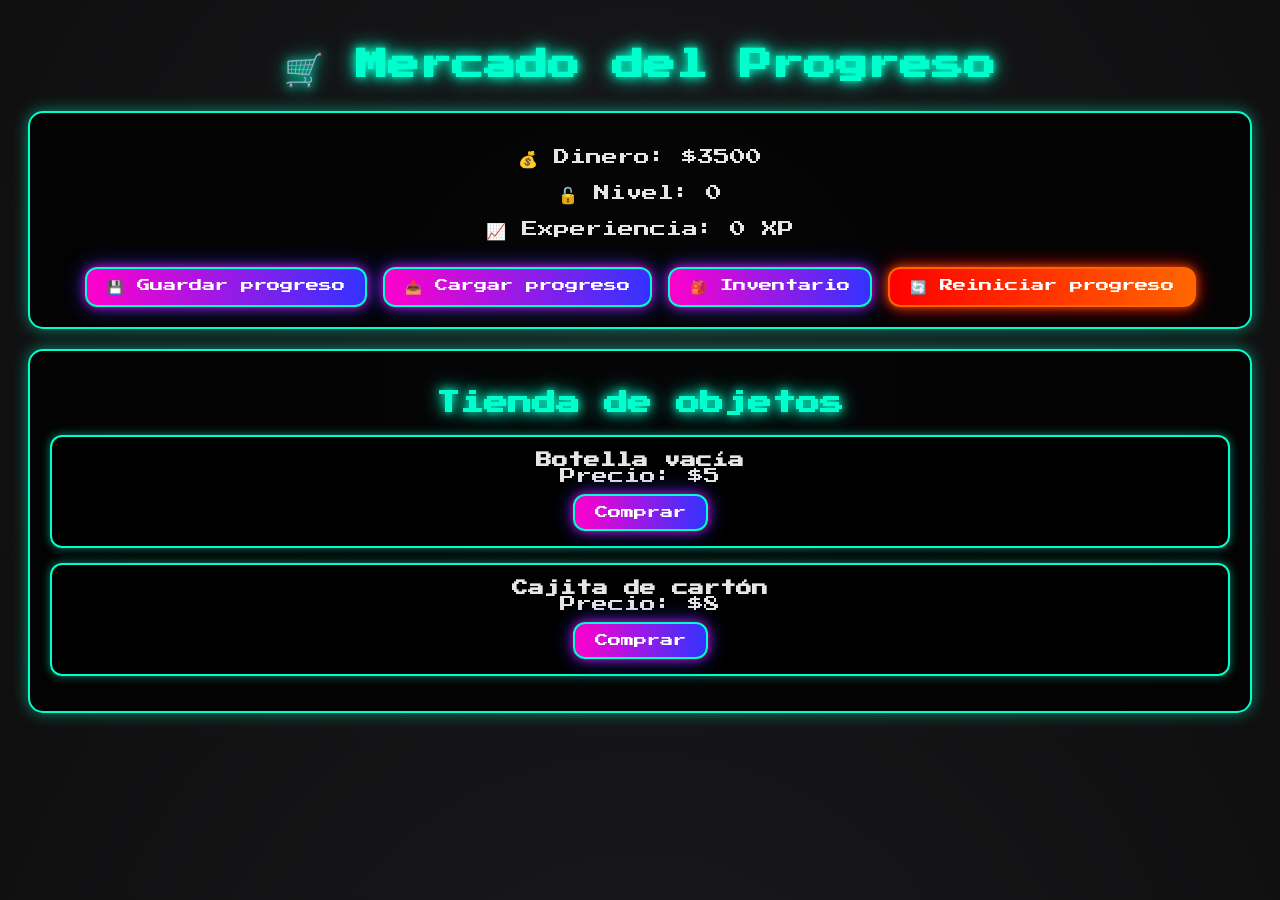
<file: Models/Mercado_en_Progreso/resguardo.html>
<!DOCTYPE html>
<html lang="es">
<head>
  <meta charset="UTF-8">
  <title>Mercado del Progreso</title>
  <style>
    body {
      font-family: 'Press Start 2P', cursive; /* Fuente estilo gamer */
      background: radial-gradient(circle, #1a1a1d, #0f0f10);
      color: #e6e6e6;
      padding: 20px;
      text-align: center;
    }

    h1, h2 {
      color: #00ffcc;
      text-shadow: 0 0 10px #00ffcc, 0 0 20px #00ffcc;
    }

    #stats {
      background: rgba(0, 0, 0, 0.8);
      border: 2px solid #00ffcc;
      border-radius: 15px;
      padding: 20px;
      margin-bottom: 20px;
      box-shadow: 0 0 15px rgba(0, 255, 204, 0.5);
    }

    button {
      background: linear-gradient(to right, #ff00cc, #3333ff);
      color: white;
      border: 2px solid #00ffcc;
      padding: 10px 20px;
      margin-top: 10px;
      border-radius: 12px;
      cursor: pointer;
      box-shadow: 0 0 10px rgba(255, 0, 204, 0.8), 0 0 20px rgba(51, 51, 255, 0.8);
      transition: all 0.3s ease;
      font-family: 'Press Start 2P', cursive;
    }

    button:hover {
      transform: scale(1.1);
      background: linear-gradient(to right, #3333ff, #ff00cc);
      box-shadow: 0 0 20px rgba(255, 0, 204, 1), 0 0 30px rgba(51, 51, 255, 1);
    }

    .item, .modal {
      background: rgba(0, 0, 0, 0.9);
      border: 2px solid #00ffcc;
      padding: 15px;
      border-radius: 12px;
      box-shadow: 0 0 10px rgba(0, 255, 204, 0.5);
      margin-bottom: 15px;
      color: #e6e6e6;
    }

    .modal {
      position: fixed;
      top: 10%;
      left: 10%;
      width: 80%;
      max-height: 70%;
      overflow-y: auto;
      z-index: 10;
      display: none;
    }

    .sell-input {
      width: 100px;
      padding: 8px;
      margin: 6px;
      border: 2px solid #00ffcc;
      border-radius: 8px;
      background: #1a1a1d;
      color: #e6e6e6;
      font-family: 'Press Start 2P', cursive;
      text-align: center;
      box-shadow: inset 0 0 5px rgba(0, 255, 204, 0.5);
    }

    .sell-input:focus {
      border-color: #ff00cc;
      box-shadow: 0 0 10px rgba(255, 0, 204, 0.8);
    }

    .modal.visible {
      display: block;
    }

    #resetBtn {
      background: linear-gradient(to right, #ff0000, #ff6600);
      color: white;
      border: 2px solid #ff6600;
      padding: 10px 20px;
      border-radius: 12px;
      cursor: pointer;
      box-shadow: 0 0 10px rgba(255, 102, 0, 0.8), 0 0 20px rgba(255, 0, 0, 0.8);
      transition: all 0.3s ease;
    }

    #resetBtn:hover {
      transform: scale(1.1);
      background: linear-gradient(to right, #ff6600, #ff0000);
      box-shadow: 0 0 20px rgba(255, 102, 0, 1), 0 0 30px rgba(255, 0, 0, 1);
    }

    #shop {
      border: 2px solid #00ffcc;
      border-radius: 15px;
      padding: 20px;
      background: rgba(0, 0, 0, 0.8);
      box-shadow: 0 0 15px rgba(0, 255, 204, 0.5);
    }

    #item-list .item {
      transition: transform 0.3s ease, box-shadow 0.3s ease;
    }

    #item-list .item:hover {
      transform: scale(1.05);
      box-shadow: 0 0 15px rgba(0, 255, 204, 0.8);
    }
  </style>
  <link href="https://fonts.googleapis.com/css2?family=Press+Start+2P&display=swap" rel="stylesheet">
</head>
<body>
  <h1>🛒 Mercado del Progreso</h1>

  <div id="stats">
    <p>💰 Dinero: $<span id="money">3500</span></p>
    <p>🔓 Nivel: <span id="level">0</span></p>
    <p>📈 Experiencia: <span id="xp">0</span> XP</p>
    <button id="saveBtn">💾 Guardar progreso</button>
    <button id="loadBtn">📥 Cargar progreso</button>
    <input type="file" id="loadFile" accept=".js" style="display: none;">
    <button id="inventoryBtn">🎒 Inventario</button>
    <button id="resetBtn">🔄 Reiniciar progreso</button>
  </div>

  <div id="shop">
    <h2>Tienda de objetos</h2>
    <div id="item-list"></div>
  </div>

  <div id="inventory" class="modal hidden">
    <h2>Inventario</h2>
    <div id="inventory-list"></div>
    <button onclick="closeInventory()">Cerrar</button>
  </div>

  <script>
    let money = 3500;
    let level = 0;
    let xp = 0;
    const maxLevel = 10; // Límite superior de nivel
    const inventory = {};

    const items = [
      { name: "Botella vacía", cost: 5, requiredLevel: 0 },
      { name: "Cajita de cartón", cost: 8, requiredLevel: 0 },
      { name: "Botella de agua", cost: 15, requiredLevel: 1 },
      { name: "Ropa usada", cost: 50, requiredLevel: 1 },
      { name: "Teléfono roto", cost: 400, requiredLevel: 2 },
      { name: "Bicicleta usada", cost: 800, requiredLevel: 3 },
      { name: "Pen Drive 32GB", cost: 900, requiredLevel: 4 },
      { name: "Mando de PlaySation 1", cost: 900, requiredLevel: 4 },
      { name: "Auricular Inalambrico", cost: 1200, requiredLevel: 4 },
      { name: "Buzo Argentina 2010", cost: 1400, requiredLevel: 5 },
      { name: "PC Gamer", cost: 1800, requiredLevel: 5 },
      { name: "Celular usado", cost: 1800, requiredLevel: 6 },
      { name: "Pen Drive 1TB", cost: 2000, requiredLevel: 6 },
    ];

    function renderShop() {
      const itemList = document.getElementById("item-list");
      itemList.innerHTML = "";

      items.forEach(item => {
        if (level >= item.requiredLevel) {
          const div = document.createElement("div");
          div.className = "item";
          div.innerHTML = `
            <strong>${item.name}</strong><br>
            Precio: $${item.cost}<br>
            <button onclick="buyItem('${item.name}')">Comprar</button>
          `;
          itemList.appendChild(div);
        }
      });
    }

    function buyItem(name) {
      const item = items.find(i => i.name === name);
      if (money >= item.cost) {
        money -= item.cost;
        xp += 10;
        inventory[name] = (inventory[name] || 0) + 1;
        updateStats();
        checkLevelUp();
        closeInventory(); // Close inventory menu after purchase
      } else {
        alert("No tienes suficiente dinero.");
      }
    }

    function updateStats() {
      document.getElementById("money").textContent = money;
      document.getElementById("xp").textContent = xp;
      document.getElementById("level").textContent = level;
    }

    function checkLevelUp() {
      const requiredXp = (level + 1) * 50; // Ajuste para evitar XP negativo en nivel 0
      if (xp >= requiredXp && level < maxLevel) {
        level++;
        xp = 0;
        alert("¡Subiste al nivel " + level + "!");
        renderShop();
      } else if (level >= maxLevel) {
        xp = requiredXp; // Mantener XP lleno en nivel máximo
        alert("¡Has alcanzado el nivel máximo!");
      }
    }

    function openInventory() {
      const invList = document.getElementById("inventory-list");
      invList.innerHTML = "";

      for (const [itemName, quantity] of Object.entries(inventory)) {
        if (quantity > 0) { // Only show items with quantity > 0
          const div = document.createElement("div");
          div.className = "item";
          div.innerHTML = `
            <strong>${itemName}</strong> - Cantidad: ${quantity}<br>
            <input class="sell-input" type="number" id="amount-${itemName}" placeholder="Cantidad" min="1" max="${quantity}"><br>
            <input class="sell-input" type="number" id="price-${itemName}" placeholder="Precio unitario"><br>
            <button onclick="sellItem('${itemName}')">Vender</button>
          `;
          invList.appendChild(div);
        }
      }

      document.getElementById("inventory").classList.add("visible");
    }

    function closeInventory() {
      document.getElementById("inventory").classList.remove("visible");
    }

    function sellItem(itemName) {
      const amount = parseInt(document.getElementById(`amount-${itemName}`).value);
      const price = parseFloat(document.getElementById(`price-${itemName}`).value);

      if (!amount || !price || amount <= 0 || price <= 0) {
        alert("Completa los campos correctamente.");
        return;
      }

      if (inventory[itemName] < amount) {
        alert("No tienes esa cantidad.");
        return;
      }

      const item = items.find(i => i.name === itemName);
      const levelGainLimits = [150, 300, 450, 600, 750, 900, 1050];
      const maxPrice = item.cost + levelGainLimits[item.requiredLevel];

      if (price > maxPrice) {
        alert(`El precio no puede ser mayor a $${maxPrice.toFixed(2)} (ganancia máxima permitida).`);
        return;
      }

      const gain = price - item.cost;
      const waitTime = gain / 15;

      inventory[itemName] -= amount;

      setTimeout(() => {
        money += price * amount;
        updateStats();
        alert(`¡Vendiste ${amount} ${itemName}(s) por $${(price * amount).toFixed(2)}!`);
    }, waitTime * 1000);
    closeInventory(); // Close inventory menu after selling
    }

    document.getElementById("inventoryBtn").addEventListener("click", openInventory);

    document.getElementById("saveBtn").addEventListener("click", () => {
      const userName = prompt("Introduce tu nombre:");
      if (!userName) {
        alert("El nombre es obligatorio para guardar el progreso.");
        return;
      }

      const now = new Date();
      const fileName = `${now.getHours()}-${now.getMinutes()}-${now.getSeconds()}-${now.getDate()}-${now.getMonth() + 1}-${now.getFullYear()}.js`;

      const saveData = {
        name: userName,
        money,
        level,
        xp,
        inventory
      };

      const blob = new Blob([`loadGame(${JSON.stringify(saveData, null, 2)});`], { type: 'application/javascript' });
      const url = URL.createObjectURL(blob);

      const a = document.createElement("a");
      a.href = url;
      a.download = fileName;
      document.body.appendChild(a);
      a.click();
      document.body.removeChild(a);
      URL.revokeObjectURL(url);

      alert("Progreso guardado exitosamente.");
    });

    document.getElementById("loadBtn").addEventListener("click", () => {
      document.getElementById("loadFile").click();
    });

    document.getElementById("loadFile").addEventListener("change", function () {
      const file = this.files[0];
      if (!file) return;

      const reader = new FileReader();
      reader.onload = function (e) {
        try {
          const scriptContent = e.target.result;
          const match = scriptContent.match(/loadGame\((.*)\);/s);
          if (!match) throw new Error("Formato inválido.");

          const loadedData = JSON.parse(match[1]);
          if (loadedData.name) {
            money = loadedData.money || 3500;
            level = loadedData.level || 0;
            xp = loadedData.xp || 0;
            Object.assign(inventory, loadedData.inventory || {});
            updateStats();
            renderShop();
            alert(`Bienvenido/a ${loadedData.name}, tus datos fueron cargados exitosamente.`);
          } else {
            throw new Error("Datos incompletos.");
          }
        } catch (err) {
          alert("Error al cargar el archivo: " + err.message);
        }
      };
      reader.readAsText(file);
    });

    document.getElementById("resetBtn").addEventListener("click", () => {
      if (confirm("¿Estás seguro de que deseas reiniciar tu progreso? Esta acción no se puede deshacer.")) {
        money = 3500;
        level = 0;
        xp = 0;
        for (const key in inventory) delete inventory[key];
        updateStats();
        renderShop();
        alert("Progreso reiniciado.");
      }
    });

    // Inicializar tienda al cargar
    renderShop();
  </script>
</body>
</html>
</file>
<file: Models/Ruleta_Rusa/style.css>
body {
    font-family: Arial, sans-serif;
    text-align: center;
    background-color: #222;
    color: white;
}

#setup-container, #game-container {
    margin: 50px auto;
    padding: 20px;
    width: 400px;
    background: linear-gradient(135deg, #444, #222);
    border-radius: 10px;
    box-shadow: 0px 0px 15px rgba(255, 255, 255, 0.3);
}

h1 {
    font-size: 24px;
    color: gold;
}

label, input {
    margin: 10px;
    display: block;
}

#players-inputs input {
    margin-bottom: 5px;
}

#players {
    display: flex;
    justify-content: center;
    gap: 10px;
    margin-bottom: 20px;
}

.player {
    padding: 10px;
    background: rgba(255, 255, 255, 0.1);
    border-radius: 5px;
    transition: 0.3s;
}

.dead {
    text-decoration: line-through;
    color: red;
    opacity: 0.5;
}

button {
    padding: 15px;
    font-size: 16px;
    color: white;
    border: none;
    border-radius: 5px;
    transition: 0.3s;
    cursor: pointer;
}

#shoot-btn {
    background: linear-gradient(135deg, red, darkred);
}

#pass-btn {
    background: linear-gradient(135deg, green, darkgreen);
}

button:hover {
    transform: scale(1.1);
}

/* Efectos */
@keyframes flash {
    0% { background-color: red; }
    100% { background-color: #222; }
}

@keyframes shake {
    0% { transform: translateX(0); }
    25% { transform: translateX(-10px); }
    50% { transform: translateX(10px); }
    75% { transform: translateX(-10px); }
    100% { transform: translateX(0); }
}

.flash-effect {
    animation: flash 0.3s ease-in-out;
}

.shake-effect {
    animation: shake 0.3s ease-in-out;
}
</file>
